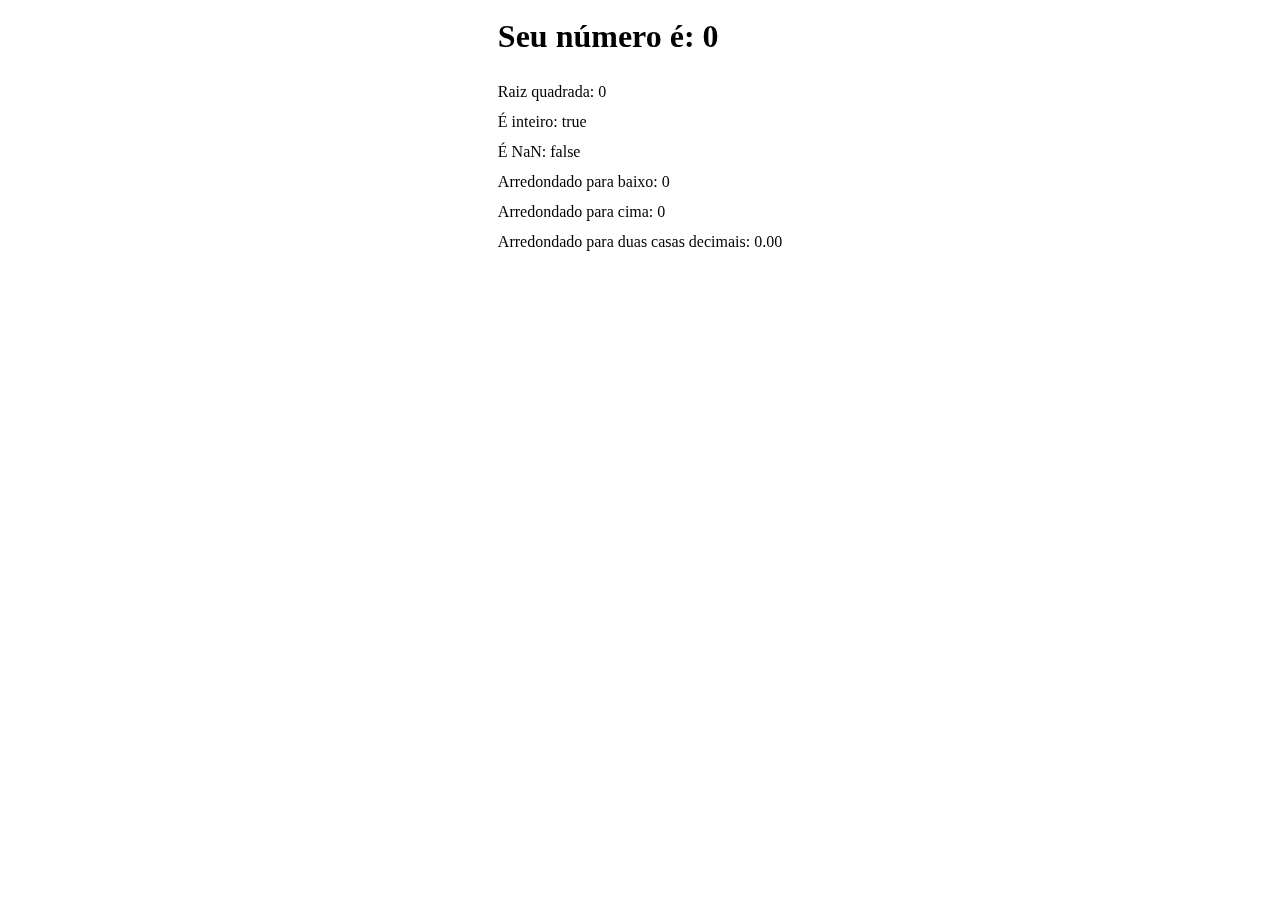
<file: section 02/aula 15/index.html>
<!DOCTYPE html>
<html lang="pt-BR">

<head>
  <meta charset="UTF-8">
  <title>Document</title>

  <link rel="stylesheet" href="style.css" />
</head>

<body>
  <div id="app"></div>
  <script src="./scripts.js"></script>
</body>

</html>
</file>
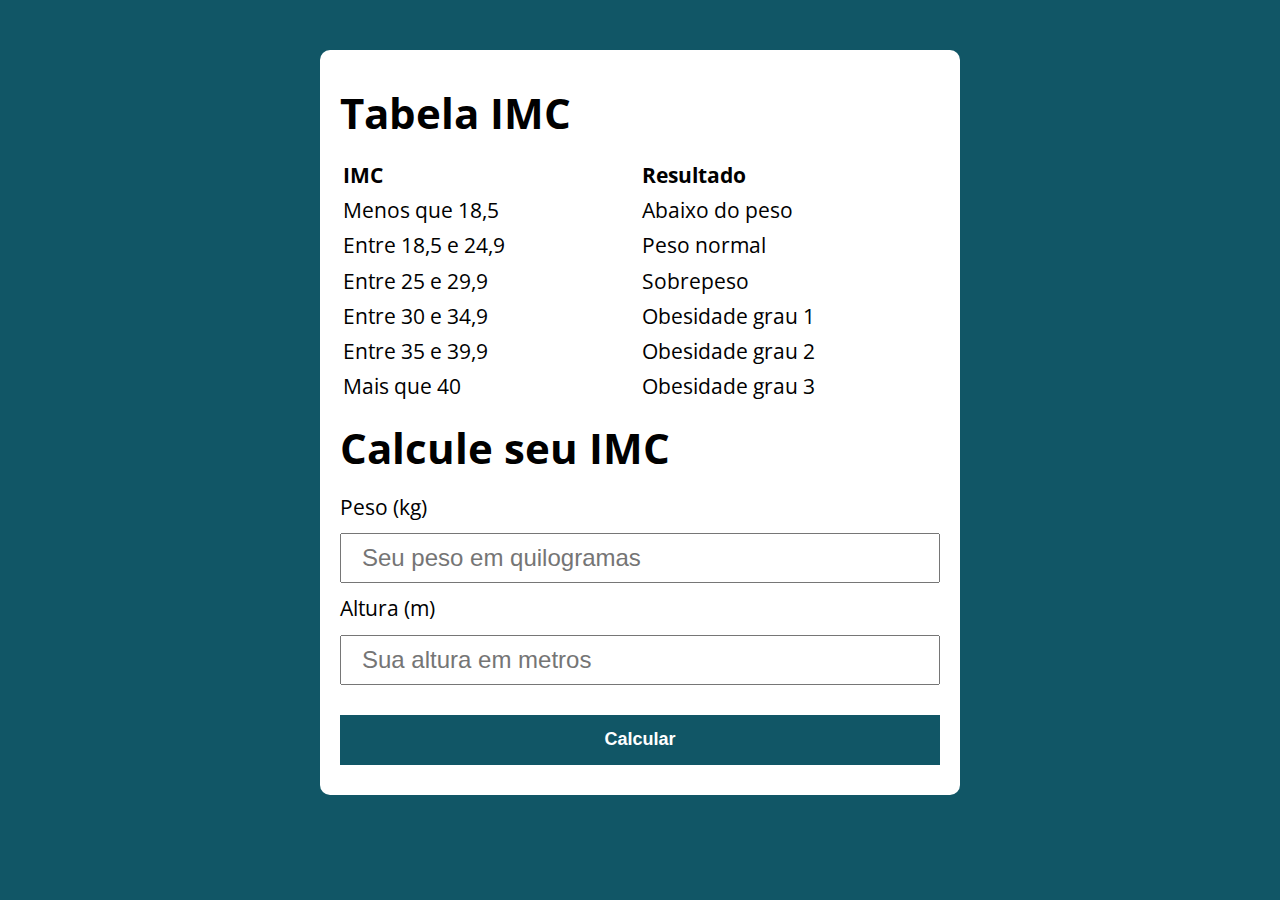
<file: section 03/aula 26/index.html>
<!DOCTYPE html>
<html lang="pt-BR">

<head>
  <meta charset="UTF-8">
  <meta name="viewport" content="width=device-width, initial-scale=1.0">
  <meta http-equiv="X-UA-Compatible" content="ie=edge">
  <title>Modelo</title>
  <link rel="stylesheet" href="./assets/css/style.css">
</head>

<style>
  table {
    table-layout: fixed;
    width: 100%;
  }

  th {
    text-align: start;
  }
</style>

<body>

  <section class="container">
    <article>
      <h1>Tabela IMC</h1>
      <!-- two rows table  -->
      <table class="table">
        <thead>
          <tr>
            <th>IMC</th>
            <th>Resultado</th>
          </tr>
        </thead>
        <tbody>
          <tr>
            <td>Menos que 18,5</td>
            <td>Abaixo do peso</td>
          </tr>
          <tr>
            <td>Entre 18,5 e 24,9</td>
            <td>Peso normal</td>
          </tr>
          <tr>
            <td>Entre 25 e 29,9</td>
            <td>Sobrepeso</td>
          </tr>
          <tr>
            <td>Entre 30 e 34,9</td>
            <td>Obesidade grau 1</td>
          </tr>
          <tr>
            <td>Entre 35 e 39,9</td>
            <td>Obesidade grau 2</td>
          </tr>
          <tr>
            <td>Mais que 40</td>
            <td>Obesidade grau 3</td>
          </tr>
        </tbody>
      </table>
    </article>
    <article>
      <h1>Calcule seu IMC</h1>
      <form action="">
        <div>
          <label for="peso">Peso (kg)</label>
          <input type="text" name="peso" id="peso" placeholder="Seu peso em quilogramas">
        </div>
        <div>
          <label for="altura">Altura (m)</label>
          <input type="text" name="altura" id="altura" placeholder="Sua altura em metros">
        </div>
        <button type="submit">Calcular</button>
      </form>
    </article>
    <div id="resultado"></div>
  </section>

  <script src="./assets/js/main.js"></script>
</body>

</html>
</file>
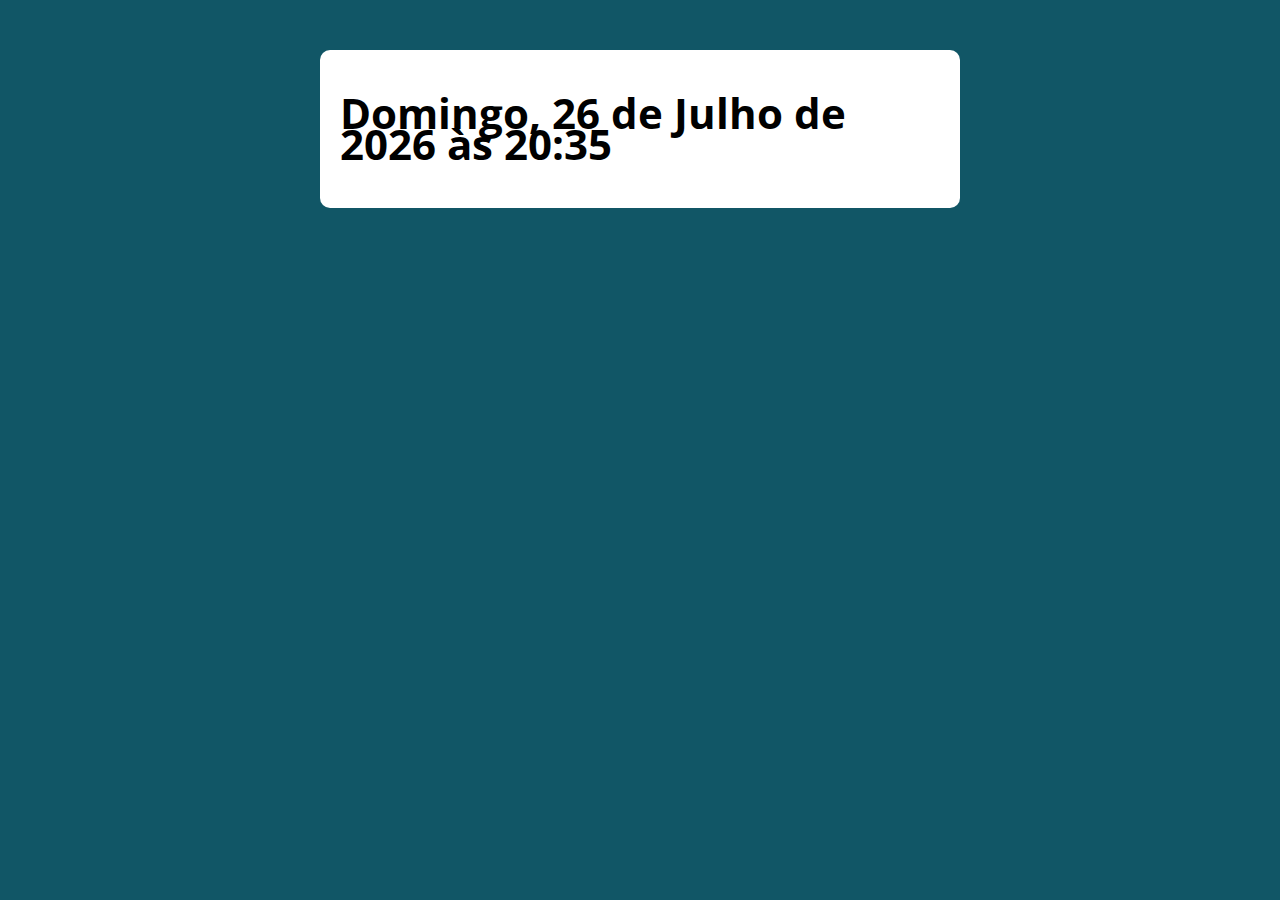
<file: section 03/aula 30/index.html>
<!DOCTYPE html>
<html lang="pt-BR">

<head>
  <meta charset="UTF-8">
  <meta name="viewport" content="width=device-width, initial-scale=1.0">
  <meta http-equiv="X-UA-Compatible" content="ie=edge">
  <title>Modelo</title>
  <link rel="stylesheet" href="./assets/css/style.css">
</head>

<body>

  <section class="container">
    <h1 id="content"></h1>
  </section>

  <script src="./assets/js/main.js"></script>
</body>

</html>
</file>
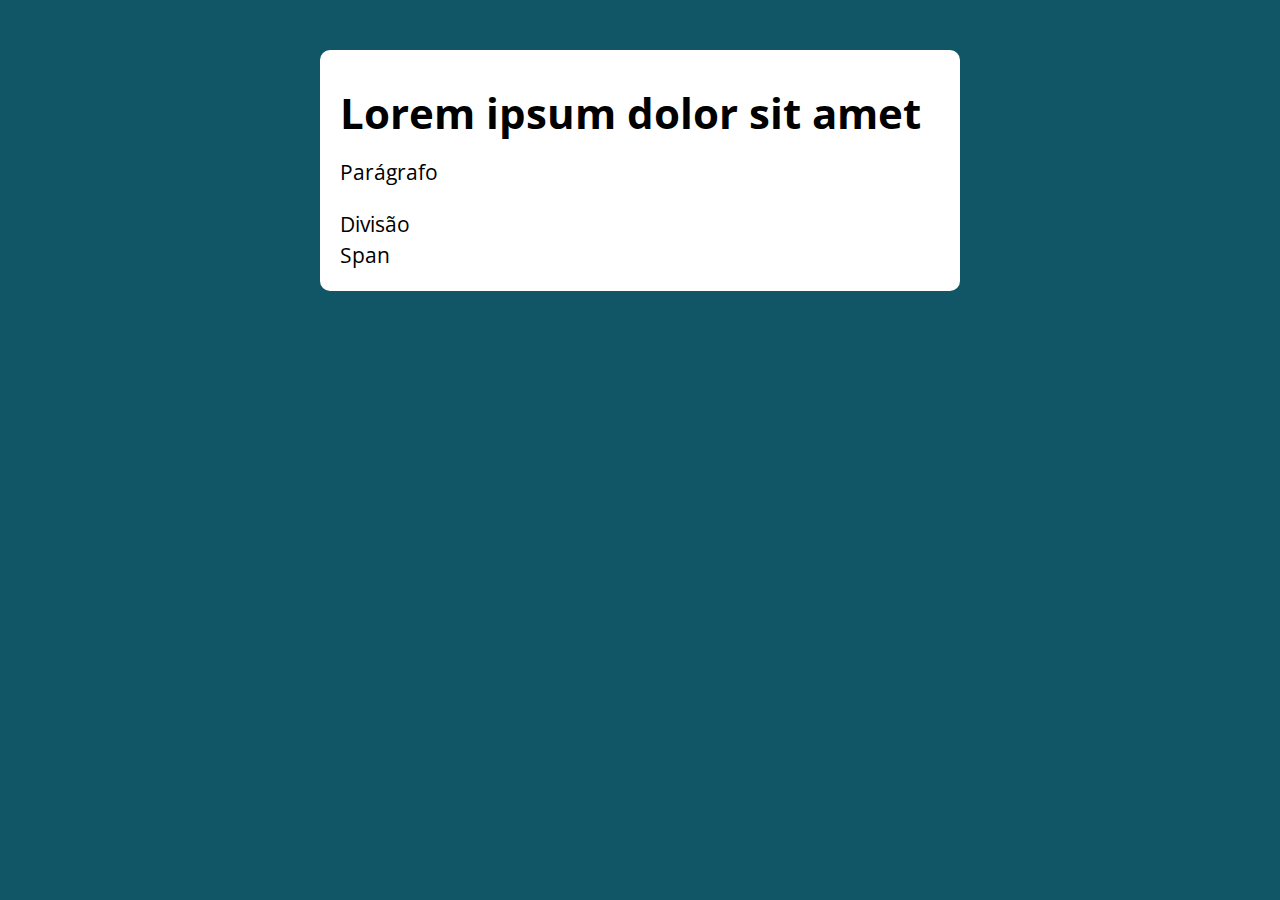
<file: section 03/aula 35/index.html>
<!DOCTYPE html>
<html lang="pt-BR">

<head>
  <meta charset="UTF-8">
  <meta name="viewport" content="width=device-width, initial-scale=1.0">
  <meta http-equiv="X-UA-Compatible" content="ie=edge">
  <title>Modelo</title>
  <link rel="stylesheet" href="./assets/css/style.css">
</head>

<body>

  <section class="container">
    <h1>Lorem ipsum dolor sit amet</h1>
    <div id="app"></div>
  </section>

  <script src="./assets/js/main.js"></script>
</body>

</html>
</file>
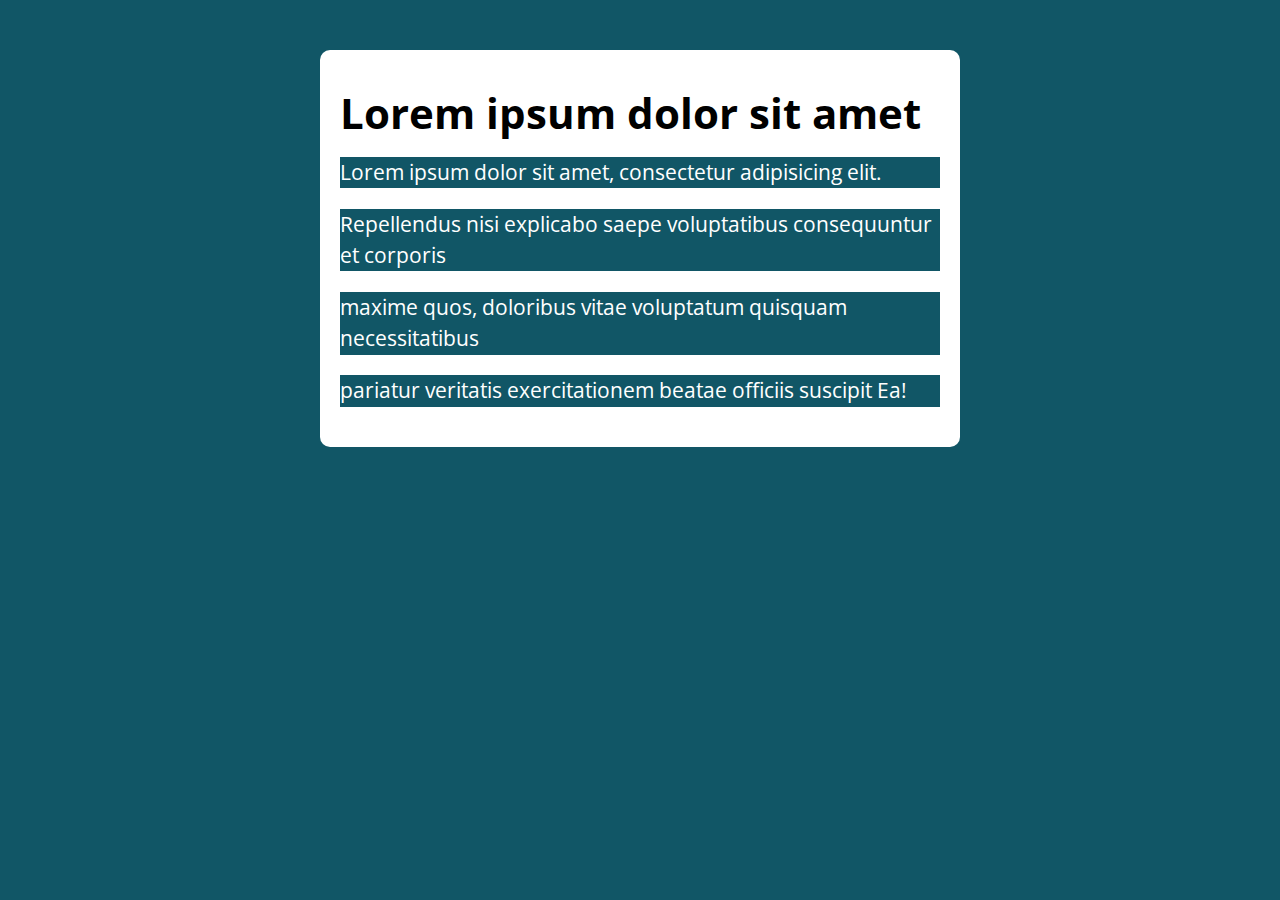
<file: section 03/aula 38/index.html>
<!DOCTYPE html>
<html lang="pt-BR">

<head>
  <meta charset="UTF-8">
  <meta name="viewport" content="width=device-width, initial-scale=1.0">
  <meta http-equiv="X-UA-Compatible" content="ie=edge">
  <title>Modelo</title>
  <link rel="stylesheet" href="./assets/css/style.css">
</head>

<body>

  <section class="container">
    <h1>Lorem ipsum dolor sit amet</h1>
    <div id="app">
      <p>Lorem ipsum dolor sit amet, consectetur adipisicing elit.</p>
      <p>Repellendus nisi explicabo saepe voluptatibus consequuntur et corporis</p>
      <p>maxime quos, doloribus vitae voluptatum quisquam necessitatibus</p>
      <p>pariatur veritatis exercitationem beatae officiis suscipit Ea!</p>
    </div>
  </section>

  <script src="./assets/js/main.js"></script>
</body>

</html>
</file>
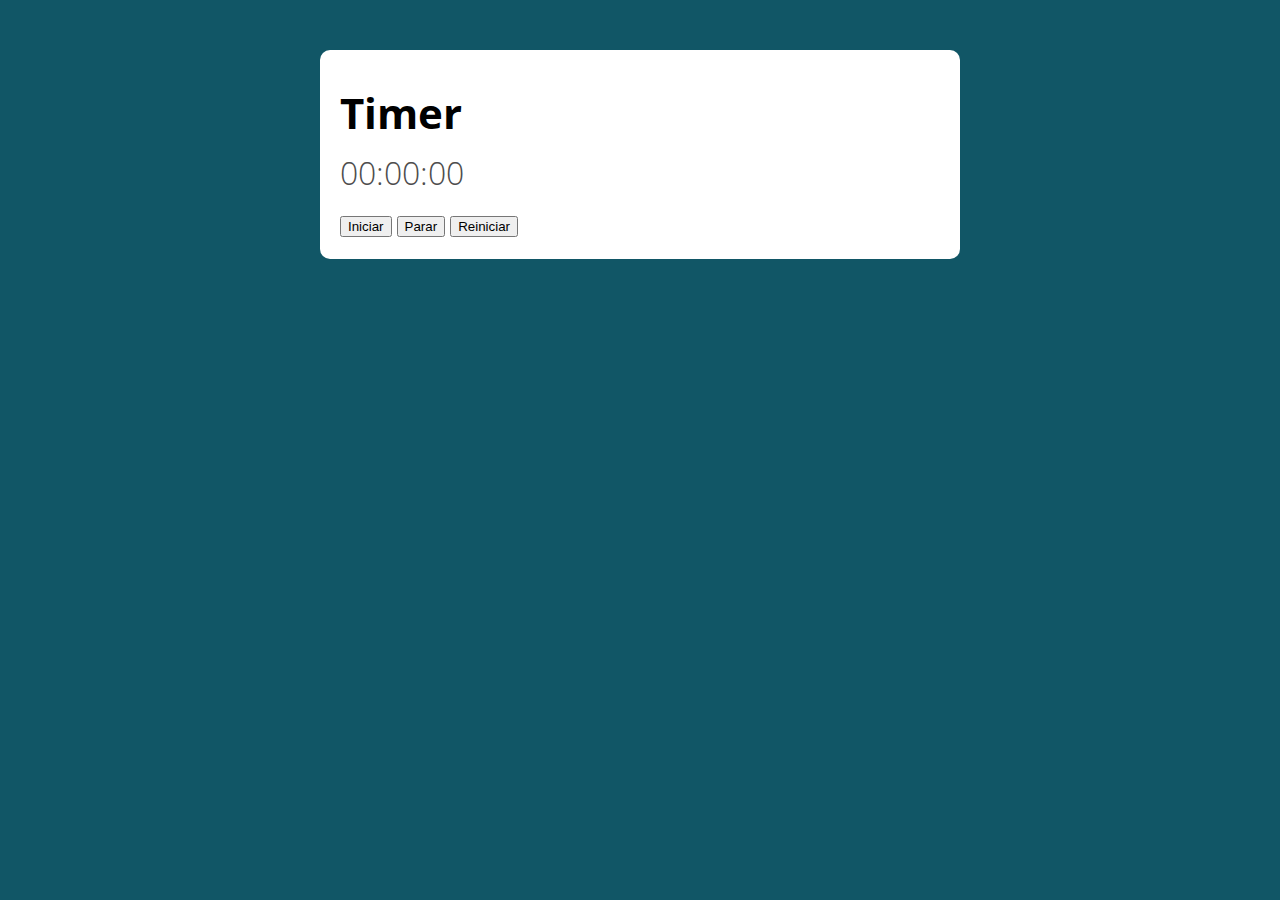
<file: section 03/aula 47/index.html>
<!DOCTYPE html>
<html lang="pt-BR">

<head>
  <meta charset="UTF-8">
  <meta name="viewport" content="width=device-width, initial-scale=1.0">
  <meta http-equiv="X-UA-Compatible" content="ie=edge">
  <title>Modelo</title>
  <link rel="stylesheet" href="./assets/css/style.css">
</head>

<body>

  <section class="container">
    <h1>Timer</h1>
    <div id="app">
      <div class="timer">00:00:00</div>
      <div class="buttons">
        <button class="start">Iniciar</button>
        <button class="stop">Parar</button>
        <button class="reset">Reiniciar</button>
      </div>
    </div>
  </section>

  <script src="./assets/js/main.js"></script>
</body>

</html>
</file>
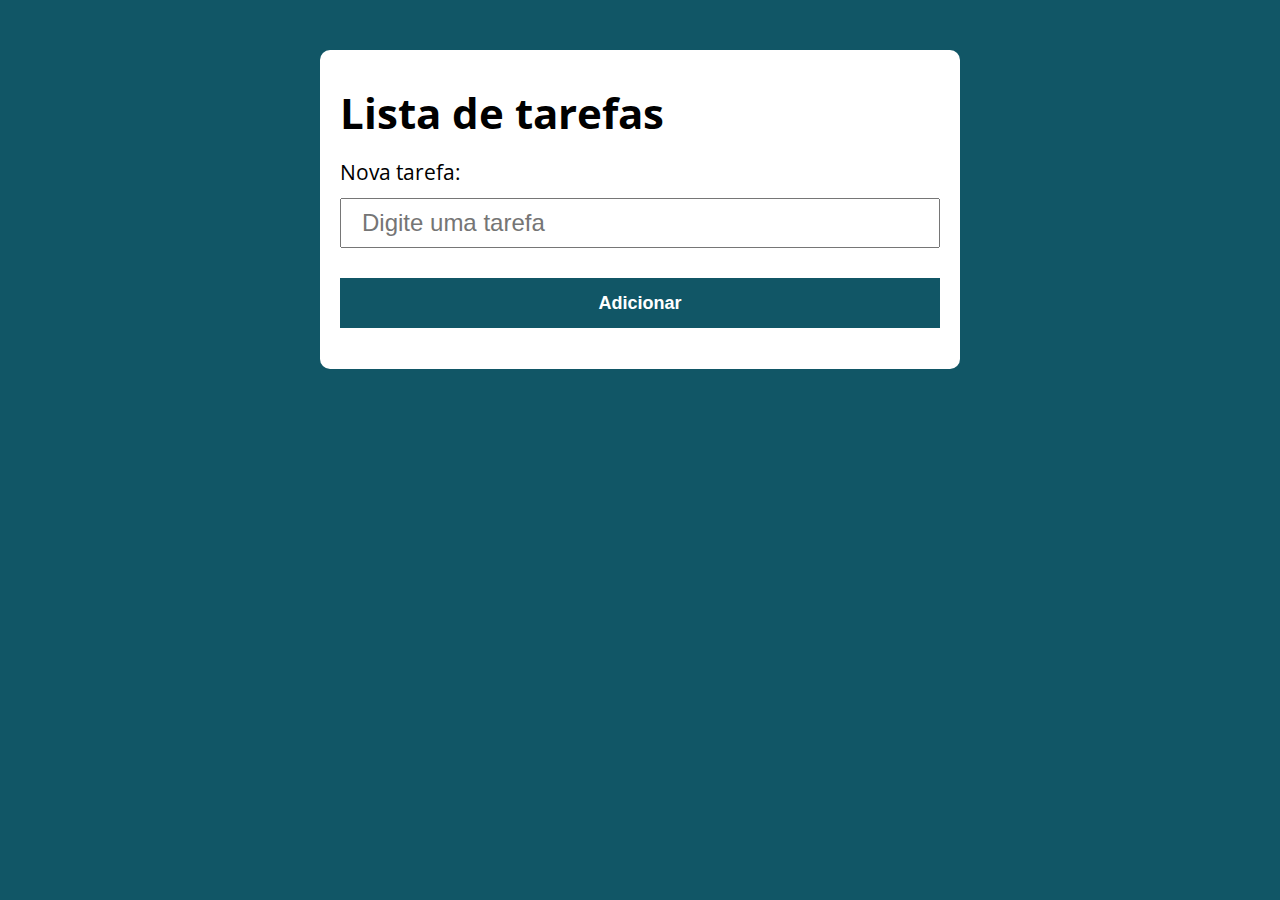
<file: section 03/aula 48/index.html>
<!DOCTYPE html>
<html lang="pt-BR">

<head>
  <meta charset="UTF-8">
  <meta name="viewport" content="width=device-width, initial-scale=1.0">
  <meta http-equiv="X-UA-Compatible" content="ie=edge">
  <title>Modelo</title>
  <link rel="stylesheet" href="./assets/css/style.css">
</head>

<body>

  <section class="container">
    <h1>Lista de tarefas</h1>
    <div id="app">
      <form>
        <label for="new-task">Nova tarefa:</label>
        <input type="text" id="new-task" name="new-task" placeholder="Digite uma tarefa">
        <button type="submit">Adicionar</button>
      </form>
      <ul></ul>
    </div>
  </section>

  <script src="./assets/js/entity.js"></script>
  <script src="./assets/js/use_case.js"></script>
  <script src="./assets/js/repository.js"></script>
  <script src="./assets/js/controller.js"></script>
  <script src="./assets/js/app.js"></script>
</body>

</html>
</file>
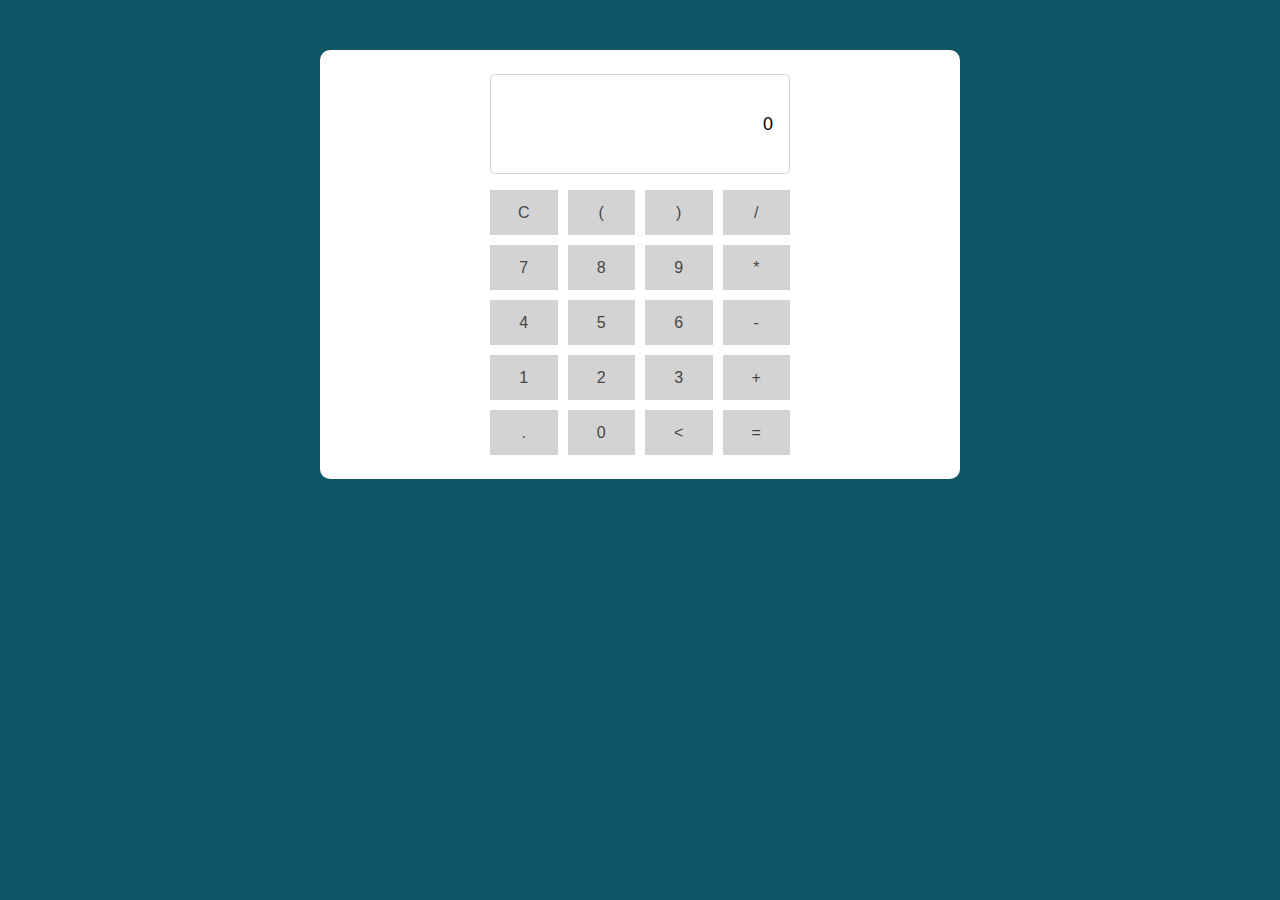
<file: section 04/aula 57/index.html>
<!DOCTYPE html>
<html lang="pt-BR">

<head>
  <meta charset="UTF-8">
  <meta name="viewport" content="width=device-width, initial-scale=1.0">
  <meta http-equiv="X-UA-Compatible" content="ie=edge">
  <title>Modelo</title>
  <link rel="stylesheet" href="./assets/css/style.css">
</head>

<body>

  <section class="container">
    <div class="screen">
      <input type="text" readonly value="0">
    </div>
    <div class="button-group"></div>
  </section>

  <script src="./assets//js/main.js">
  </script>
</body>

</html>
</file>
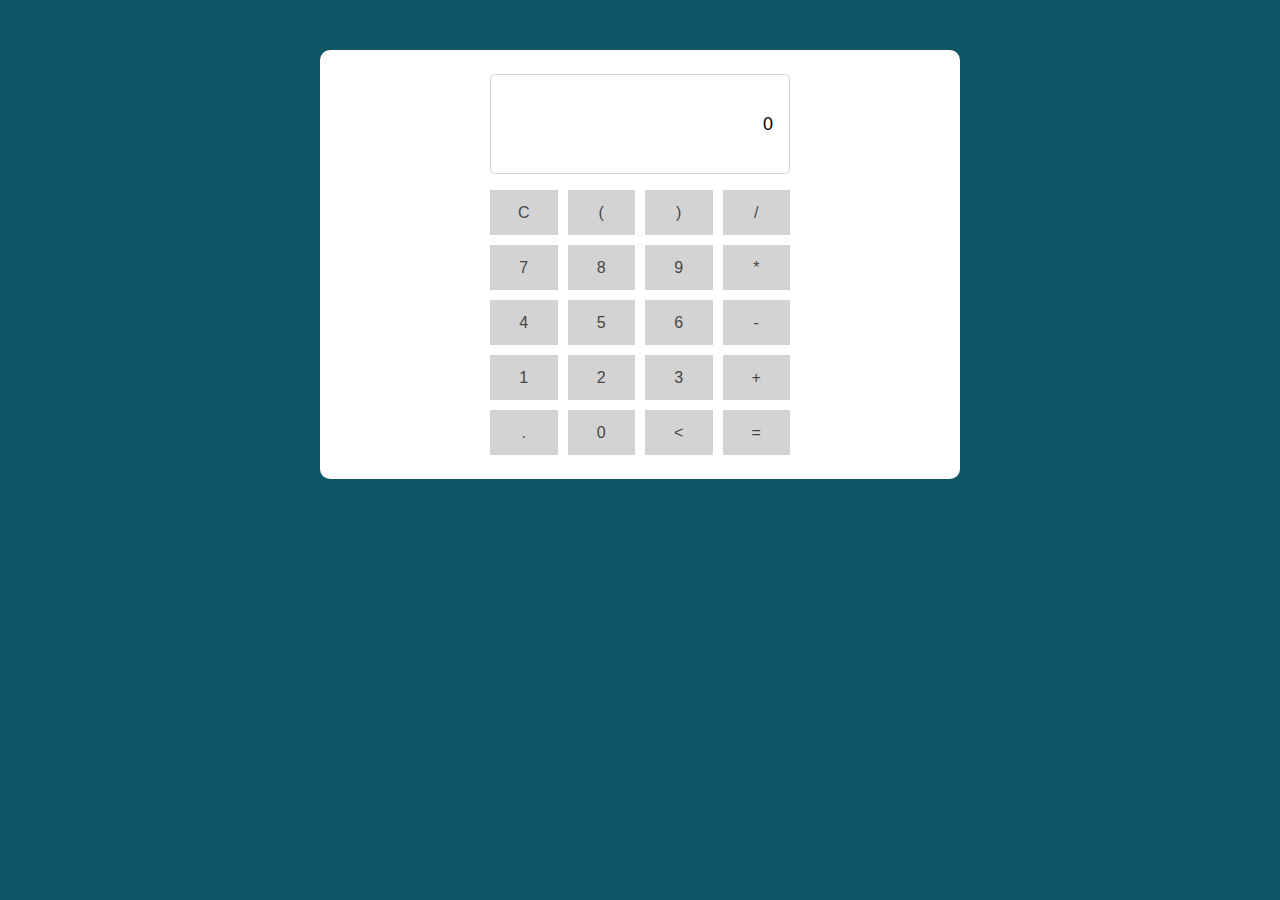
<file: section 04/aula 59/index.html>
<!DOCTYPE html>
<html lang="pt-BR">

<head>
  <meta charset="UTF-8">
  <meta name="viewport" content="width=device-width, initial-scale=1.0">
  <meta http-equiv="X-UA-Compatible" content="ie=edge">
  <title>Modelo</title>
  <link rel="stylesheet" href="./assets/css/style.css">
</head>

<body>

  <section class="container">
    <div class="screen">
      <input type="text" readonly value="0">
    </div>
    <div class="button-group"></div>
  </section>

  <script src="./assets/js/functions.js"></script>
  <script src="./assets/js/main.js">
  </script>
</body>

</html>
</file>
<file: section 02/aula 15/style.css>
#app {
  position: fixed;
  top: 15%;
  left: 50%;
  transform: translate(-50%, -50%);
}

#app p {
  line-height: 30px;
}
</file>
<file: section 03/aula 26/assets/css/style.css>
@import url('https://fonts.googleapis.com/css?family=Open+Sans:400,700&display=swap');
:root {
  --primary-color: rgb(17, 86, 102);
  --primary-color-darker: rgb(9, 48, 56);
}

* {
  box-sizing: border-box;
  outline: 0;
}

body {
  margin: 0;
  padding: 0;
  background: var(--primary-color);
  font-family: 'Open sans', sans-serif;
  font-size: 1.3em;
  line-height: 1.5em;
}

.container {
  max-width: 640px;
  margin: 50px auto;
  background: #fff;
  padding: 20px;
  border-radius: 10px;
}

form input, form label, form button {
  display: block;
  width: 100%;
  margin-bottom: 10px;
}

form input {
  font-size: 24px;
  height: 50px;
  padding: 0 20px;
}

form input:focus {
  outline: 1px solid var(--primary-color);
}

form button {
  border: none;
  background: var(--primary-color);
  color: #fff;
  font-size: 18px;
  font-weight: 700;
  height: 50px;
  cursor: pointer;
  margin-top: 30px;
}

form button:hover {
  background: var(--primary-color-darker);
}

#resultado div {
  margin-top: 30px;
  padding: 10px 16px;
  text-align: center;
  background-color: rgb(0, 174, 107);
  color: #fff;
}
</file>
<file: section 03/aula 30/assets/css/style.css>
@import url('https://fonts.googleapis.com/css?family=Open+Sans:400,700&display=swap');
:root {
  --primary-color: rgb(17, 86, 102);
  --primary-color-darker: rgb(9, 48, 56);
}

* {
  box-sizing: border-box;
  outline: 0;
}

body {
  margin: 0;
  padding: 0;
  background: var(--primary-color);
  font-family: 'Open sans', sans-serif;
  font-size: 1.3em;
  line-height: 1.5em;
}

.container {
  max-width: 640px;
  margin: 50px auto;
  background: #fff;
  padding: 20px;
  border-radius: 10px;
}

form input, form label, form button {
  display: block;
  width: 100%;
  margin-bottom: 10px;
}

form input {
  font-size: 24px;
  height: 50px;
  padding: 0 20px;
}

form input:focus {
  outline: 1px solid var(--primary-color);
}

form button {
  border: none;
  background: var(--primary-color);
  color: #fff;
  font-size: 18px;
  font-weight: 700;
  height: 50px;
  cursor: pointer;
  margin-top: 30px;
}

form button:hover {
  background: var(--primary-color-darker);
}
</file>
<file: section 03/aula 35/assets/css/style.css>
@import url('https://fonts.googleapis.com/css?family=Open+Sans:400,700&display=swap');
:root {
  --primary-color: rgb(17, 86, 102);
  --primary-color-darker: rgb(9, 48, 56);
}

* {
  box-sizing: border-box;
  outline: 0;
}

body {
  margin: 0;
  padding: 0;
  background: var(--primary-color);
  font-family: 'Open sans', sans-serif;
  font-size: 1.3em;
  line-height: 1.5em;
}

.container {
  max-width: 640px;
  margin: 50px auto;
  background: #fff;
  padding: 20px;
  border-radius: 10px;
}

form input, form label, form button {
  display: block;
  width: 100%;
  margin-bottom: 10px;
}

form input {
  font-size: 24px;
  height: 50px;
  padding: 0 20px;
}

form input:focus {
  outline: 1px solid var(--primary-color);
}

form button {
  border: none;
  background: var(--primary-color);
  color: #fff;
  font-size: 18px;
  font-weight: 700;
  height: 50px;
  cursor: pointer;
  margin-top: 30px;
}

form button:hover {
  background: var(--primary-color-darker);
}
</file>
<file: section 03/aula 38/assets/css/style.css>
@import url('https://fonts.googleapis.com/css?family=Open+Sans:400,700&display=swap');
:root {
  --primary-color: rgb(17, 86, 102);
  --primary-color-darker: rgb(9, 48, 56);
}

* {
  box-sizing: border-box;
  outline: 0;
}

body {
  margin: 0;
  padding: 0;
  background: var(--primary-color);
  font-family: 'Open sans', sans-serif;
  font-size: 1.3em;
  line-height: 1.5em;
}

.container {
  max-width: 640px;
  margin: 50px auto;
  background: #fff;
  padding: 20px;
  border-radius: 10px;
}

form input, form label, form button {
  display: block;
  width: 100%;
  margin-bottom: 10px;
}

form input {
  font-size: 24px;
  height: 50px;
  padding: 0 20px;
}

form input:focus {
  outline: 1px solid var(--primary-color);
}

form button {
  border: none;
  background: var(--primary-color);
  color: #fff;
  font-size: 18px;
  font-weight: 700;
  height: 50px;
  cursor: pointer;
  margin-top: 30px;
}

form button:hover {
  background: var(--primary-color-darker);
}
</file>
<file: section 03/aula 47/assets/css/style.css>
@import url('https://fonts.googleapis.com/css?family=Open+Sans:400,700&display=swap');
:root {
  --primary-color: rgb(17, 86, 102);
  --primary-color-darker: rgb(9, 48, 56);
}

* {
  box-sizing: border-box;
  outline: 0;
}

body {
  margin: 0;
  padding: 0;
  background: var(--primary-color);
  font-family: 'Open sans', sans-serif;
  font-size: 1.3em;
  line-height: 1.5em;
}

.container {
  max-width: 640px;
  margin: 50px auto;
  background: #fff;
  padding: 20px;
  border-radius: 10px;
}

form input, form label, form button {
  display: block;
  width: 100%;
  margin-bottom: 10px;
}

form input {
  font-size: 24px;
  height: 50px;
  padding: 0 20px;
}

form input:focus {
  outline: 1px solid var(--primary-color);
}

form button {
  border: none;
  background: var(--primary-color);
  color: #fff;
  font-size: 18px;
  font-weight: 700;
  height: 50px;
  cursor: pointer;
  margin-top: 30px;
}

form button:hover {
  background: var(--primary-color-darker);
}

.timer {
  font-size: 32px;
  font-weight: 300;
  color: rgb(77, 77, 77);
  margin-top: -20px;
  padding: 20px 0;
}
</file>
<file: section 03/aula 48/assets/css/style.css>
@import url('https://fonts.googleapis.com/css?family=Open+Sans:400,700&display=swap');
:root {
  --primary-color: rgb(17, 86, 102);
  --primary-color-darker: rgb(9, 48, 56);
}

* {
  box-sizing: border-box;
  outline: 0;
}

body {
  margin: 0;
  padding: 0;
  background: var(--primary-color);
  font-family: 'Open sans', sans-serif;
  font-size: 1.3em;
  line-height: 1.5em;
}

.container {
  max-width: 640px;
  margin: 50px auto;
  background: #fff;
  padding: 20px;
  border-radius: 10px;
}

form input, form label, form button {
  display: block;
  width: 100%;
  margin-bottom: 10px;
}

form input {
  font-size: 24px;
  height: 50px;
  padding: 0 20px;
}

form input:focus {
  outline: 1px solid var(--primary-color);
}

form button {
  border: none;
  background: var(--primary-color);
  color: #fff;
  font-size: 18px;
  font-weight: 700;
  height: 50px;
  cursor: pointer;
  margin-top: 30px;
}

form button:hover {
  background: var(--primary-color-darker);
}
</file>
<file: section 04/aula 57/assets/css/style.css>
@import url("https://fonts.googleapis.com/css?family=Open+Sans:400,700&display=swap");
:root {
  --primary-color: rgb(17, 86, 102);
  --primary-color-darker: rgb(9, 48, 56);
}

* {
  box-sizing: border-box;
  outline: 0;
}

body {
  margin: 0;
  padding: 0;
  background: var(--primary-color);
  font-family: "Open sans", sans-serif;
  font-size: 1.3em;
  line-height: 1.5em;
}

.container {
  max-width: 640px;
  margin: 50px auto;
  background: #fff;
  border-radius: 10px;
  display: flex;
  flex-direction: column;
  align-items: center;
  justify-content: center;
  padding: 24px 170px;
}

form input,
form label,
form button {
  display: block;
  width: 100%;
  margin-bottom: 10px;
}

form input {
  font-size: 24px;
  height: 50px;
  padding: 0 20px;
}

form input:focus {
  outline: 1px solid var(--primary-color);
}

form button {
  border: none;
  background: var(--primary-color);
  color: #fff;
  font-size: 18px;
  font-weight: 700;
  height: 50px;
  cursor: pointer;
  margin-top: 30px;
}

form button:hover {
  background: var(--primary-color-darker);
}

button {
  background-color: rgb(211, 211, 211);
  border: none;
  color: rgb(70, 70, 70);
  font-size: medium;
}
.button-group {
  width: 100%;
  display: grid;
  grid-template-columns: repeat(4, 1fr);
  grid-template-rows: repeat(5, 45px);
  grid-gap: 10px;
}

.screen {
  width: 100%;
  margin-bottom: 16px;
}

.screen input {
  width: 100%;
  background-color: rgb(255, 255, 255);
  border: 1px solid rgb(211, 211, 211);
  border-radius: 5px;
  padding: 16px;
  height: 100px;
  font-size: large;
  text-align: right;
}
</file>
<file: section 04/aula 59/assets/css/style.css>
@import url("https://fonts.googleapis.com/css?family=Open+Sans:400,700&display=swap");
:root {
  --primary-color: rgb(17, 86, 102);
  --primary-color-darker: rgb(9, 48, 56);
}

* {
  box-sizing: border-box;
  outline: 0;
}

body {
  margin: 0;
  padding: 0;
  background: var(--primary-color);
  font-family: "Open sans", sans-serif;
  font-size: 1.3em;
  line-height: 1.5em;
}

.container {
  max-width: 640px;
  margin: 50px auto;
  background: #fff;
  border-radius: 10px;
  display: flex;
  flex-direction: column;
  align-items: center;
  justify-content: center;
  padding: 24px 170px;
}

form input,
form label,
form button {
  display: block;
  width: 100%;
  margin-bottom: 10px;
}

form input {
  font-size: 24px;
  height: 50px;
  padding: 0 20px;
}

form input:focus {
  outline: 1px solid var(--primary-color);
}

form button {
  border: none;
  background: var(--primary-color);
  color: #fff;
  font-size: 18px;
  font-weight: 700;
  height: 50px;
  cursor: pointer;
  margin-top: 30px;
}

form button:hover {
  background: var(--primary-color-darker);
}

button {
  background-color: rgb(211, 211, 211);
  border: none;
  color: rgb(70, 70, 70);
  font-size: medium;
}
.button-group {
  width: 100%;
  display: grid;
  grid-template-columns: repeat(4, 1fr);
  grid-template-rows: repeat(5, 45px);
  grid-gap: 10px;
}

.screen {
  width: 100%;
  margin-bottom: 16px;
}

.screen input {
  width: 100%;
  background-color: rgb(255, 255, 255);
  border: 1px solid rgb(211, 211, 211);
  border-radius: 5px;
  padding: 16px;
  height: 100px;
  font-size: large;
  text-align: right;
}
</file>
